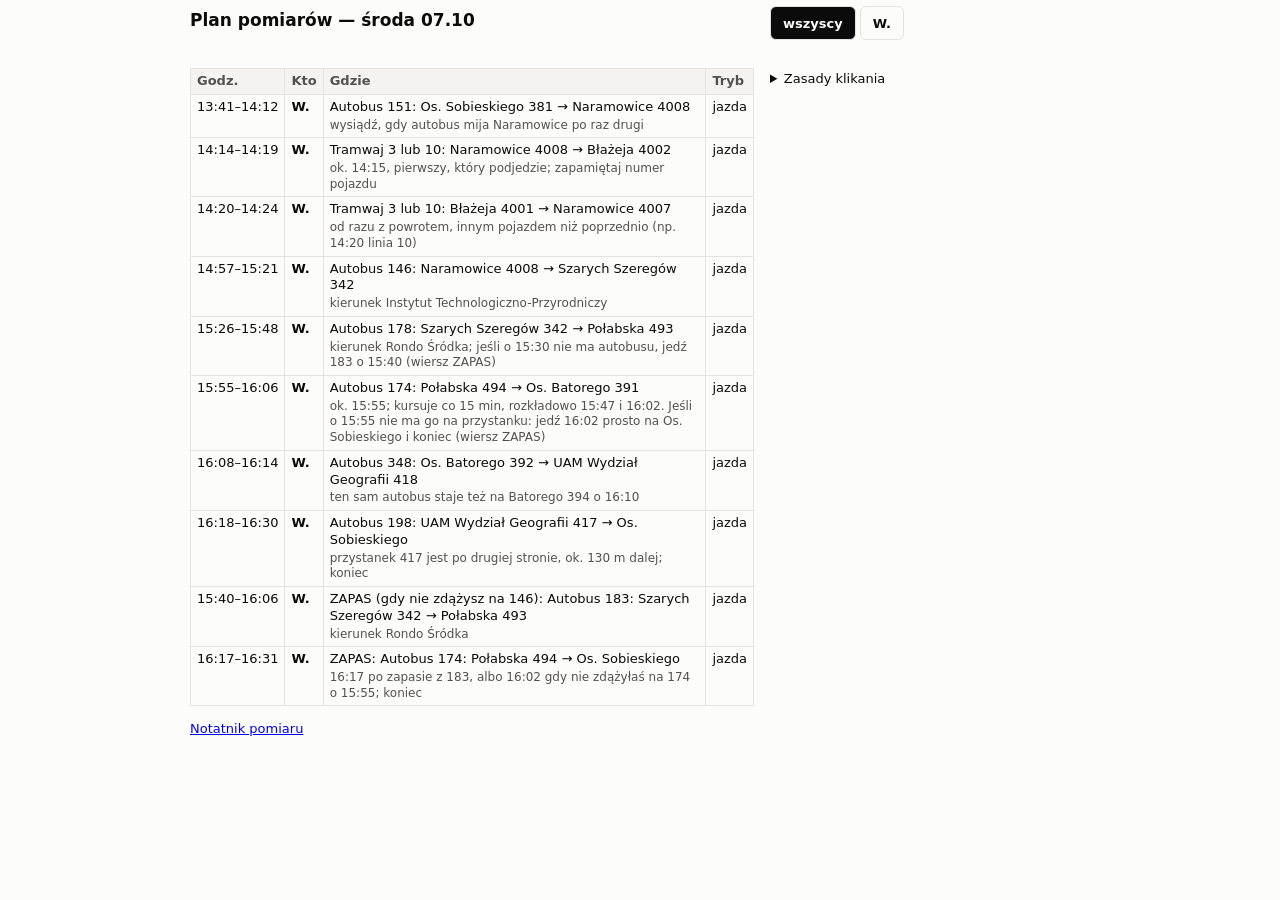
<file: plan-dnia.html>
<!doctype html>
<html lang="pl">
<head>
<meta charset="utf-8">
<meta name="viewport" content="width=device-width, initial-scale=1, viewport-fit=cover">
<title>Plan pomiarów</title>
<meta name="description" content="Plan dnia pomiarów terenowych: godziny, miejsca, osoby.">
<link rel="stylesheet" href="styl.css?v=973669867d">
</head>
<body style="padding:0 16px 32px">
<main id="plan" style="max-width:900px;margin:0 auto"></main>
<p class="drobny" style="max-width:900px;margin:8px auto"><a href="pomiar.html">Notatnik pomiaru</a></p>
<script src="plan.js?v=c5710c0d6f"></script>
<script>PlanDnia.rysuj(document.getElementById("plan"));</script>
</body>
</html>
</file>
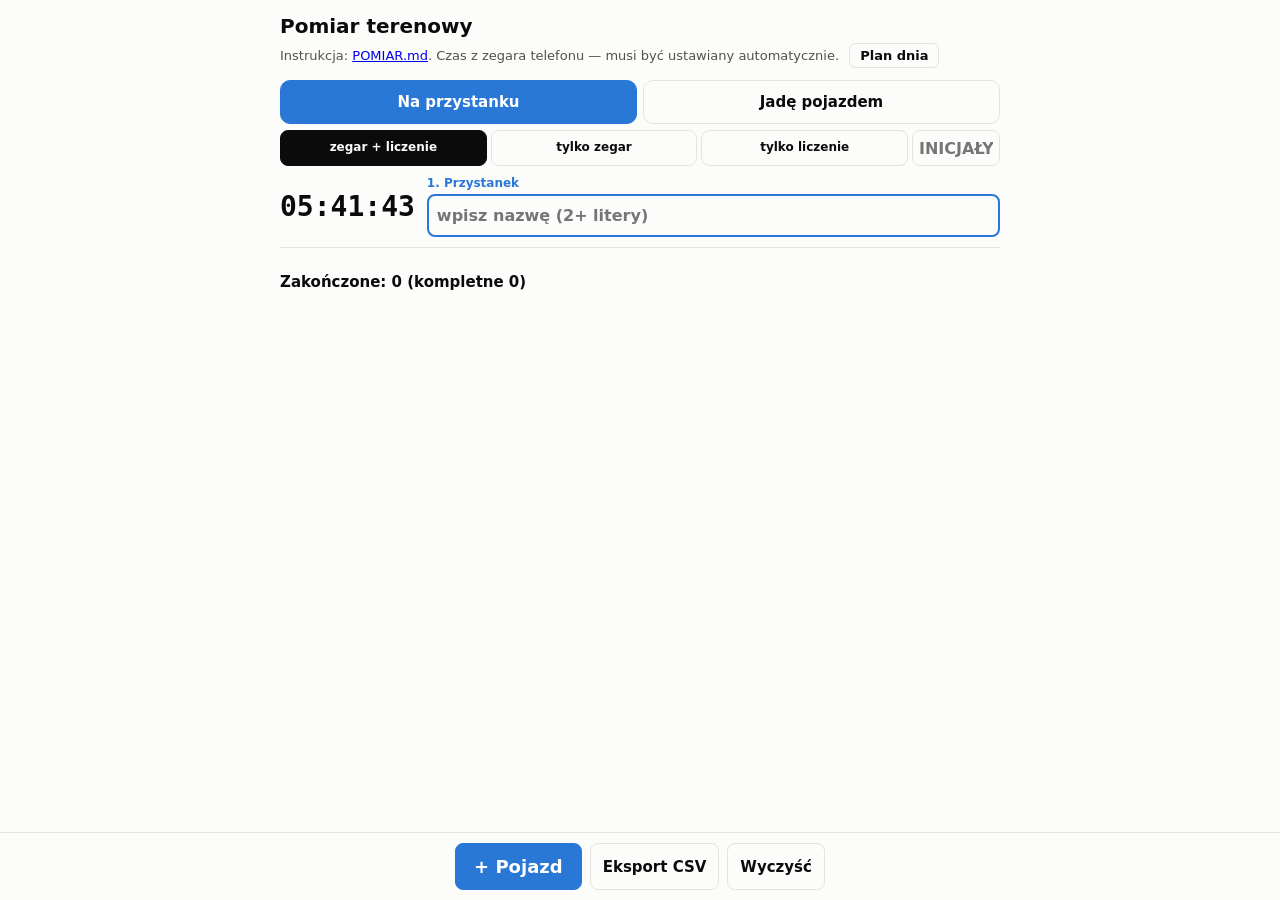
<file: pomiar.html>
<!doctype html>
<html lang="pl">
<head>
<meta charset="utf-8">
<meta name="viewport" content="width=device-width, initial-scale=1, viewport-fit=cover">
<title>Pomiar terenowy</title>
<meta name="description" content="Notatnik pomiaru terenowego: momenty zatrzymania, drzwi i ruszenia pojazdów na przystanku.">
<link rel="stylesheet" href="styl.css?v=973669867d">
<style>
  body { padding-bottom: 96px; }
  .zegar { font: 600 28px/1 ui-monospace, "SF Mono", Menlo, monospace; font-variant-numeric: tabular-nums; }
  .pasek-gora { position: sticky; top: 0; z-index: 5; background: var(--tlo); padding: 10px 0;
                border-bottom: 1px solid var(--linia); display: flex; gap: 12px; align-items: center;
                flex-wrap: wrap; max-width: 720px; margin: 0 auto; }
  .szukaj { position: relative; flex: 1 1 200px; min-width: 0; }
  .szukaj input { width: 100%; font-size: 16px; }
  .podpowiedzi { position: absolute; left: 0; right: 0; top: calc(100% + 4px); z-index: 20;
                 background: var(--tlo); border: 1px solid var(--linia); border-radius: 10px;
                 max-height: 55vh; overflow-y: auto; box-shadow: 0 6px 24px rgba(0,0,0,.18); }
  .podpowiedzi button { display: block; width: 100%; text-align: left; padding: 12px; min-height: 48px;
                        border: 0; border-bottom: 1px solid var(--linia); background: none; color: var(--tekst);
                        font: 15px/1.3 system-ui, sans-serif; touch-action: manipulation; }
  .podpowiedzi button small { display: block; color: var(--tekst-2); font-size: 12px; margin-top: 2px; }
  .podpowiedzi .pusto { padding: 12px; color: var(--tekst-2); font-size: 14px; }
  .pasek-gora input { font: inherit; padding: 8px; border-radius: 8px; border: 1px solid var(--linia);
                       background: var(--tlo); color: var(--tekst); flex: 1 1 200px; min-width: 0; }
  .karty, .lista { max-width: 720px; margin: 12px auto; display: grid; gap: 12px; }
  .karta { background: var(--tlo-2); border-radius: 12px; padding: 12px; border: 2px solid transparent; }
  .karta.blad { border-color: #e34948; }
  .pola { display: grid; grid-template-columns: 1fr 1fr; gap: 8px; margin-bottom: 10px; }
  .pola input { font: 600 20px/1.2 system-ui, sans-serif; padding: 10px; border-radius: 8px; width: 100%;
                border: 1px solid var(--linia); background: var(--tlo); color: var(--tekst); }
  .pola label { font-size: 12px; color: var(--tekst-2); display: flex; flex-direction: column; gap: 4px; }
  .przyciski { display: grid; grid-template-columns: 1fr 1fr; gap: 8px; }
  .przyciski button { min-height: 64px; font: 600 17px/1.2 system-ui, sans-serif; border-radius: 10px;
                      border: 1px solid var(--linia); background: var(--tlo); color: var(--tekst);
                      touch-action: manipulation; }
  .przyciski button.zrobione { background: var(--akcent); color: #fff; border-color: var(--akcent); }
  .przyciski button small { display: block; font: 500 13px/1.2 ui-monospace, Menlo, monospace; opacity: .9; margin-top: 4px; }
  .przyciski button.drugie { min-height: 48px; font-size: 15px; }
  .stopka-karty { display: flex; gap: 8px; margin-top: 10px; flex-wrap: wrap; align-items: center; }
  .stopka-karty button, .dol button { font: 600 15px system-ui, sans-serif; padding: 10px 14px; border-radius: 8px;
                      border: 1px solid var(--linia); background: var(--tlo); color: var(--tekst); }
  .stopka-karty .zakoncz { margin-left: auto; background: var(--tekst); color: var(--tlo); }
  .komunikat { font-size: 14px; color: #e34948; min-height: 1.2em; margin-top: 6px; }
  .wyniki { font: 13px ui-monospace, Menlo, monospace; color: var(--tekst-2); }
  details { margin-top: 8px; font-size: 14px; }
  details label { display: flex; gap: 8px; align-items: center; padding: 4px 0; }
  details input[type=text] { width: 100%; padding: 8px; border-radius: 8px; border: 1px solid var(--linia);
                             background: var(--tlo); color: var(--tekst); font: inherit; }
  .dol { position: fixed; left: 0; right: 0; bottom: 0; background: var(--tlo); border-top: 1px solid var(--linia);
         padding: 10px 16px calc(10px + env(safe-area-inset-bottom)); display: flex; gap: 8px; justify-content: center; flex-wrap: wrap; }
  .dol { flex-wrap: nowrap; } .dol button { padding: 10px 12px; white-space: nowrap; }
  .dol .glowny { background: var(--akcent); color: #fff; border-color: var(--akcent); font-size: 18px; padding: 12px 18px; }
  .pasazerowie { display: grid; grid-template-columns: 1fr 1fr; gap: 8px; margin: 10px 0 4px; }
  .licznik { display: flex; align-items: center; gap: 6px; background: var(--tlo); border: 1px solid var(--linia);
             border-radius: 10px; padding: 6px 6px 6px 10px; }
  .licznik span { flex: 1; font-size: 14px; } .licznik b { font-size: 20px; margin-left: 4px; }
  .licznik button { min-width: 48px; min-height: 48px; font: 700 22px system-ui; border-radius: 8px;
                    border: 1px solid var(--linia); background: var(--tlo-2); color: var(--tekst); touch-action: manipulation; }
  .licznik button.minus { min-width: 36px; font-size: 18px; }
  .drzwi { font-size: 12px; color: var(--tekst-2); display: flex; flex-direction: column; gap: 4px; }
  .drzwi select { font: 16px system-ui; padding: 8px; border-radius: 8px; border: 1px solid var(--linia);
                  background: var(--tlo); color: var(--tekst); }
  .tlok { display: flex; gap: 4px; align-items: end; }
  .tlok button { flex: 1; min-height: 40px; font-size: 12px; border-radius: 8px; border: 1px solid var(--linia);
                 background: var(--tlo); color: var(--tekst); }
  .tlok button.zrobione { background: var(--akcent); color: #fff; border-color: var(--akcent); }
  .tryby { display: flex; gap: 6px; max-width: 720px; margin: 8px auto 0; }
  .tryby button { flex: 1; min-height: 44px; font: 600 15px system-ui, sans-serif; border-radius: 10px;
                  border: 1px solid var(--linia); background: var(--tlo); color: var(--tekst); }
  .tryby button.zrobione { background: var(--akcent); color: #fff; border-color: var(--akcent); }
  [hidden] { display: none !important; }
  .nz { font-weight: 600; color: var(--bursztyn-tekst); margin: 0; }
  .przyciski.nie-stanal { margin: 4px 0 8px; }
  .przyciski.nie-stanal button { min-height: 56px; border: 2px solid #e3a008; }
  .plan-przycisk { font: 600 13px system-ui, sans-serif; padding: 4px 10px; border-radius: 6px; margin-left: 6px;
                   border: 1px solid var(--linia); background: var(--tlo); color: var(--tekst); }
  #plan { max-width: 720px; margin: 8px auto; }
  #jazda { max-width: 720px; margin: 12px auto; }
  .biezacy .szukaj { flex: none; }
  .pasazerowie { grid-template-columns: minmax(0, 1fr) minmax(0, 1fr); }
  .licznik { min-width: 0; padding-left: 8px; gap: 4px; }
  .licznik span { min-width: 0; font-size: 13px; }
  .glowny-duzy { width: 100%; min-height: 64px; font: 600 18px system-ui, sans-serif; border-radius: 12px;
                 border: 0; background: var(--akcent); color: #fff; }
  .kierunki { margin-bottom: 10px; flex-wrap: wrap; } .kierunki button { min-height: 44px; font-size: 14px; }
  .biezacy { display: flex; flex-direction: column; gap: 6px; margin-bottom: 6px; }
  .biezacy select { font: 600 18px system-ui, sans-serif; padding: 10px; border-radius: 8px; width: 100%;
                    border: 1px solid var(--linia); background: var(--tlo); color: var(--tekst); }
  .biezacy input { font: 15px system-ui, sans-serif; padding: 8px; border-radius: 8px; border: 1px solid var(--linia);
                   background: var(--tlo); color: var(--tekst); }
  #jazda details input { width: 100%; }
  .biezacy-wiersz { display: flex; gap: 6px; }
  .biezacy-wiersz select { flex: 1; min-width: 0; }
  .biezacy-wiersz button { min-width: 48px; font: 600 18px system-ui, sans-serif; border-radius: 8px;
                           border: 1px solid var(--linia); background: var(--tlo); color: var(--tekst); }
  .biezacy-wiersz button:disabled { opacity: .35; }
  .znaczniki { display: grid; grid-template-columns: 1fr 1fr 1fr; gap: 6px; margin-top: 10px; }
  .znaczniki button { min-height: 52px; font: 600 13px/1.2 system-ui, sans-serif; border-radius: 8px; padding: 6px 4px;
                      border: 1px solid var(--linia); background: var(--tlo); color: var(--tekst); touch-action: manipulation; }
  .znaczniki button small { display: block; font: 500 11px/1.2 system-ui, sans-serif; color: var(--tekst-2); margin-top: 3px; }
  .znaczniki button.trwa { border: 2px solid #e3a008; }
  .znaczniki button.zrobione { background: var(--akcent); color: #fff; border-color: var(--akcent); }
  .znaczniki button.zrobione small { color: #fff; }
  .uwaga-przyst { width: 100%; margin-top: 8px; font: 15px system-ui, sans-serif; padding: 8px; border-radius: 8px;
                  border: 1px solid var(--linia); background: var(--tlo); color: var(--tekst); }
  .korekta { display: flex; gap: 6px; align-items: center; flex-wrap: wrap; margin: 8px 0; padding: 8px;
             border: 2px solid #e3a008; border-radius: 10px; font-size: 14px; }
  .korekta span { flex-basis: 100%; }
  .korekta .usun-moment { flex-basis: 100%; color: #e34948; }
  .korekta .inne-momenty { flex-basis: 100%; display: flex; flex-wrap: wrap; gap: 6px; color: var(--tekst-2); font-size: 13px; }
  .korekta .inne-momenty button { font-size: 13px; }
  .korekta .inne-momenty small { display: block; font: 500 11px/1.2 ui-monospace, Menlo, monospace; color: var(--tekst-2); }
  .korekta button { flex: 1; min-height: 44px; font: 600 15px system-ui, sans-serif; border-radius: 8px;
                    border: 1px solid var(--linia); background: var(--tlo); color: var(--tekst); touch-action: manipulation; }
  .zegar-jazdy { display: grid; grid-template-columns: 1fr 1fr 1fr 1fr 40px; gap: 4px; margin: 8px 0; }
  .zegar-jazdy button { min-height: 50px; font: 600 12px/1.15 system-ui, sans-serif; border-radius: 8px; padding: 4px 2px;
                        border: 1px solid var(--linia); background: var(--tlo); color: var(--tekst); touch-action: manipulation; }
  .zegar-jazdy button small { display: block; font: 500 10px/1.2 ui-monospace, Menlo, monospace; color: var(--tekst-2); margin-top: 2px; }
  .zegar-jazdy button.zrobione { background: var(--akcent); color: #fff; border-color: var(--akcent); }
  .zegar-jazdy button.zrobione small { color: #fff; }
  .obc-wiersz { display: grid; grid-template-columns: 1fr 1fr; gap: 8px; align-items: end; margin-top: 10px; }
  .obc-wiersz .obciazenie input { width: 100%; }
  .obc-wiersz .drzwi select { width: 100%; }
  .obciazenie { display: flex; flex-direction: column; gap: 4px; font-size: 13px; color: var(--tekst-2); margin-top: 10px; }
  .obciazenie input { font: 600 18px system-ui, sans-serif; padding: 8px 10px; border-radius: 8px; width: 9em;
                      border: 1px solid var(--linia); background: var(--tlo); color: var(--tekst); }
  .podpowiedzi { -webkit-overflow-scrolling: touch; overscroll-behavior: contain; }
  .szybkie { display: grid; gap: 8px; max-width: 720px; margin: 10px auto 0; min-width: 0; }
  .szybkie:empty { display: none; }
  .pasazerowie .tlok { grid-column: 1 / -1; }
  /* 30.09: 1. nazwa (pole, kolor akcentu) i 2. kierunek (przyciski,
     bursztynowe) wyraznie rozne; ostatnio uzywane - szare, male */
  :root { --bursztyn-tekst: #a15c07; }
  @media (prefers-color-scheme: dark) { :root:not([data-theme="light"]) { --bursztyn-tekst: #f0b429; } }
  :root[data-theme="dark"] { --bursztyn-tekst: #f0b429; }
  .etyk { display: block; font: 600 12px system-ui, sans-serif; color: var(--tekst-2); margin-bottom: 4px; }
  .szukaj .etyk { color: var(--akcent); }
  #przystanek { border: 2px solid var(--akcent); font-weight: 600; }
  .kier-lista { display: grid; gap: 6px; }
  .kier-wiersz .etyk { color: var(--bursztyn-tekst); }
  .kier-wiersz.brak .kier-lista { padding: 4px; border-radius: 10px; outline: 2px dashed #e3a008; }
  .szybkie button.kier { font: 15px/1.25 system-ui, sans-serif; padding: 8px 12px; min-height: 48px; border-radius: 10px;
                         border: 2px solid #e3a008; background: rgba(227,160,8,.10); color: var(--tekst); text-align: left; }
  .szybkie button.kier b { font-weight: 600; }
  .szybkie button.kier small { display: block; font-size: 12px; color: var(--tekst-2); margin-top: 2px; }
  .szybkie button.kier.zrobione { background: #e3a008; color: #1a1a1a; }
  .szybkie button.kier.zrobione small { color: #3d2a00; }
  .szybkie .zmien-kier { justify-self: start; font: 600 13px system-ui, sans-serif; padding: 6px 10px; min-height: 34px;
                         border-radius: 8px; border: 1px dashed #e3a008; background: none; color: var(--bursztyn-tekst); }
  .ostatnie { display: flex; gap: 6px; align-items: center; overflow-x: auto; scrollbar-width: none; }
  .ostatnie::-webkit-scrollbar { display: none; }
  .ostatnie .etyk { display: inline; margin: 0; flex: none; }
  .ostatnie button { font: 13px/1.2 system-ui, sans-serif; padding: 6px 10px; min-height: 34px; border-radius: 8px;
                     border: 1px solid var(--linia); background: var(--tlo); color: var(--tekst-2); flex: none; white-space: nowrap; }
  .przyst-karty { display: flex; gap: 8px; align-items: center; justify-content: space-between; flex-wrap: wrap;
                  font: 600 15px system-ui, sans-serif; margin-bottom: 8px; }
  .w-strone { display: inline-block; font: 600 13px system-ui, sans-serif; color: var(--bursztyn-tekst);
              border: 1px solid #e3a008; border-radius: 12px; padding: 1px 8px; }
  .przyst-karty button { font: 13px system-ui, sans-serif; padding: 6px 10px; border-radius: 8px;
                         border: 1px solid #e3a008; background: var(--tlo); color: var(--tekst); }
  button.wiersz { width: 100%; background: none; border: 0; border-bottom: 1px solid var(--linia); color: var(--tekst);
                  text-align: left; font: 14px system-ui, sans-serif; padding: 10px 0; }
  .lista .wiersz { font-size: 14px; display: flex; justify-content: space-between; gap: 8px;
                   border-bottom: 1px solid var(--linia); padding: 6px 0; }
  /* 28.09: role i sekcje w kolorach - zegar niebieski, liczenie zielone, znaczniki bursztynowe */
  .role { display: flex; gap: 4px; max-width: 720px; margin: 6px auto 0; }
  .role button { flex: 1; min-height: 36px; font: 600 12px/1.1 system-ui, sans-serif; border-radius: 8px; padding: 4px;
                 border: 1px solid var(--linia); background: var(--tlo); color: var(--tekst); }
  .role button.zrobione { background: var(--tekst); color: var(--tlo); border-color: var(--tekst); }
  .role input { width: 5.5em; font: 600 14px system-ui, sans-serif; padding: 6px; border-radius: 8px; text-align: center;
                border: 1px solid var(--linia); background: var(--tlo); color: var(--tekst); text-transform: uppercase; }
  .sekcja { border-left: 5px solid; border-radius: 6px; padding: 6px 6px 6px 8px; margin: 8px 0; }
  .sek-zegar { border-color: #2f6fd6; background: rgba(47, 111, 214, .08); }
  .sek-liczenie { border-color: #1f9d55; background: rgba(31, 157, 85, .08); }
  .sek-znaczniki { border-color: #e3a008; background: rgba(227, 160, 8, .08); }
  .sekcja .pasazerowie, .sekcja .znaczniki, .sekcja .zegar-jazdy { margin-top: 0; }
  .sek-zegar .przyciski button.zrobione, .sek-zegar .zegar-jazdy button.zrobione { background: #2f6fd6; border-color: #2f6fd6; }
  .zegar-jazdy { grid-template-columns: 1fr 1fr 1fr 1fr 44px; gap: 6px; }
  .zegar-jazdy button { min-height: 68px; font-size: 15px; }
  .zegar-jazdy button small { font-size: 11px; }
  .zegar-jazdy button.edytowane { outline: 3px solid #e3a008; }
  .sekcja .licznik { flex-wrap: wrap; padding: 6px; }
  .sekcja .licznik span { flex-basis: 100%; font-size: 14px; }
  .sekcja .licznik button { flex: 1; min-width: 0; }
  .licznik button.piec { font-size: 15px; }
  .sek-zegar .zegar-jazdy { grid-template-columns: 1fr 1fr 1fr 1fr 34px; gap: 4px; }
  .sek-zegar .zegar-jazdy button { padding: 4px 1px; font-size: 14px; }
  .szac { grid-column: 1 / -1; min-height: 40px; font: 600 13px system-ui, sans-serif; border-radius: 8px;
          border: 1px dashed var(--linia); background: var(--tlo); color: var(--tekst-2); }
  .szac.zrobione { border: 2px solid #1f9d55; color: var(--tekst); }
  /* 29.09: drugie zatrzymanie w jezdzie, ponowne otwarcie drzwi, powod czekania */
  .zegar-jazdy2 { display: grid; grid-template-columns: 1fr 1fr; gap: 4px; margin-top: 4px; }
  .zegar-jazdy2 button { min-height: 46px; font: 600 12px/1.15 system-ui, sans-serif; border-radius: 8px; padding: 4px 2px;
                         border: 1px solid var(--linia); background: var(--tlo); color: var(--tekst); touch-action: manipulation; }
  .zegar-jazdy2 button small { display: block; font: 500 10px/1.2 ui-monospace, Menlo, monospace; color: var(--tekst-2); }
  .zegar-jazdy2 button.zrobione { background: #2f6fd6; border-color: #2f6fd6; color: #fff; }
  .zegar-jazdy2 button.zrobione small { color: #fff; }
  /* 10.10: korekta "Stanal" po "Ruszyl" - przycisk "Stanal" zaczyna wtedy nastepny przystanek */
  .popraw-stop { margin-top: 4px; }
  .popraw-stop button { width: 100%; min-height: 40px; font: 600 13px/1.15 system-ui, sans-serif; border-radius: 8px; padding: 4px 6px;
                        border: 1px dashed var(--linia); background: var(--tlo); color: var(--tekst); touch-action: manipulation; }
  .popraw-stop button small { margin-left: 6px; font: 500 12px ui-monospace, Menlo, monospace; color: var(--tekst-2); }
  .ponowne { min-height: 40px; font: 600 12px/1.15 system-ui, sans-serif; border-radius: 8px; padding: 4px 6px;
             border: 1px dashed var(--linia); background: var(--tlo); color: var(--tekst); touch-action: manipulation; }
  /* 02.10: wlasny wiersz (nie pod "Ruszyl"), obok cofniecie */
  .ponowne-wiersz { display: flex; gap: 6px; margin-top: 8px; }
  .ponowne-wiersz .ponowne { flex: 1; }
  .ponowne-wiersz .cofnij-ponowne { flex: 0 0 45%; border-style: solid; }
  .cofnij-ponowne small { display: block; font: 500 11px/1.2 ui-monospace, Menlo, monospace; color: var(--tekst-2); margin-top: 2px; }
  .znaczniki { grid-template-columns: repeat(auto-fit, minmax(80px, 1fr)); margin-top: 0; }
  .powody span { flex-basis: 100%; }
  .powody { display: flex; gap: 4px; align-items: center; flex-wrap: wrap; margin-top: 6px; font-size: 12px; color: var(--tekst-2); }
  .powody button { flex: 1; min-height: 36px; font: 600 12px system-ui, sans-serif; border-radius: 8px; padding: 2px 6px;
                   border: 1px solid var(--linia); background: var(--tlo); color: var(--tekst); touch-action: manipulation; }
  .powody button.zrobione { background: #e3a008; border-color: #e3a008; color: #111; }
  /* iPhone/Safari (30.09, lag u N.): pole < 16 px powieksza strone przy
     dotknieciu, a szybkie dwa dotkniecia przycisku - podwojne powiekszenie */
  button, select, input { touch-action: manipulation; }
  .pasek-gora input, details input[type=text], .biezacy input, .uwaga-przyst, #obserwator { font-size: 16px; }
</style>
</head>
<body>
<header style="max-width:720px;margin:0 auto">
  <h1 style="font-size:20px;margin:12px 0 2px">Pomiar terenowy</h1>
  <p class="drobny">Instrukcja: <a href="https://github.com/JedrzejF/ztm-poznan-web/blob/main/POMIAR.md">POMIAR.md</a>. Czas z zegara telefonu — musi być ustawiany automatycznie. <button type="button" class="plan-przycisk" id="plan-przycisk">Plan dnia</button></p>
  <div class="tryby" role="tablist">
    <button type="button" data-tryb="postoj">Na przystanku</button>
    <button type="button" data-tryb="jazda">Jadę pojazdem</button>
  </div>
  <div class="role">
    <button type="button" data-rola="zegar_liczenie">zegar + liczenie</button>
    <button type="button" data-rola="zegar">tylko zegar</button>
    <button type="button" data-rola="liczenie">tylko liczenie</button>
    <input id="obserwator" type="text" maxlength="4" placeholder="inicjały" aria-label="Twoje inicjały"
           autocomplete="off" autocapitalize="characters" spellcheck="false">
  </div>
</header>
<div class="pasek-gora">
  <span class="zegar" id="zegar">--:--:--</span>
  <div class="szukaj">
    <span class="etyk">1. Przystanek</span>
    <input id="przystanek" type="search" placeholder="wpisz nazwę (2+ litery)" aria-label="Przystanek"
           autocomplete="off" autocorrect="off" autocapitalize="off" spellcheck="false" enterkeyhint="done">
    <div id="podpowiedzi" class="podpowiedzi" role="listbox" hidden></div>
  </div>
</div>
<div id="szybkie" class="szybkie"></div>

<section class="karty" id="karty" aria-live="polite"></section>
<section class="lista" id="lista"></section>
<section id="jazda" hidden></section>
<section id="plan" hidden></section>

<div class="dol">
  <button class="glowny" id="nowy" type="button">+ Pojazd</button>
  <button id="eksport" type="button">Eksport CSV</button>
  <button id="wyczysc" type="button">Wyczyść</button>
</div>

<script src="plan.js?v=c5710c0d6f"></script>
<script src="pomiar-logika.js?v=a0eabd4d51"></script>
<script src="pomiar.js?v=8a04b97989"></script>
</body>
</html>
</file>
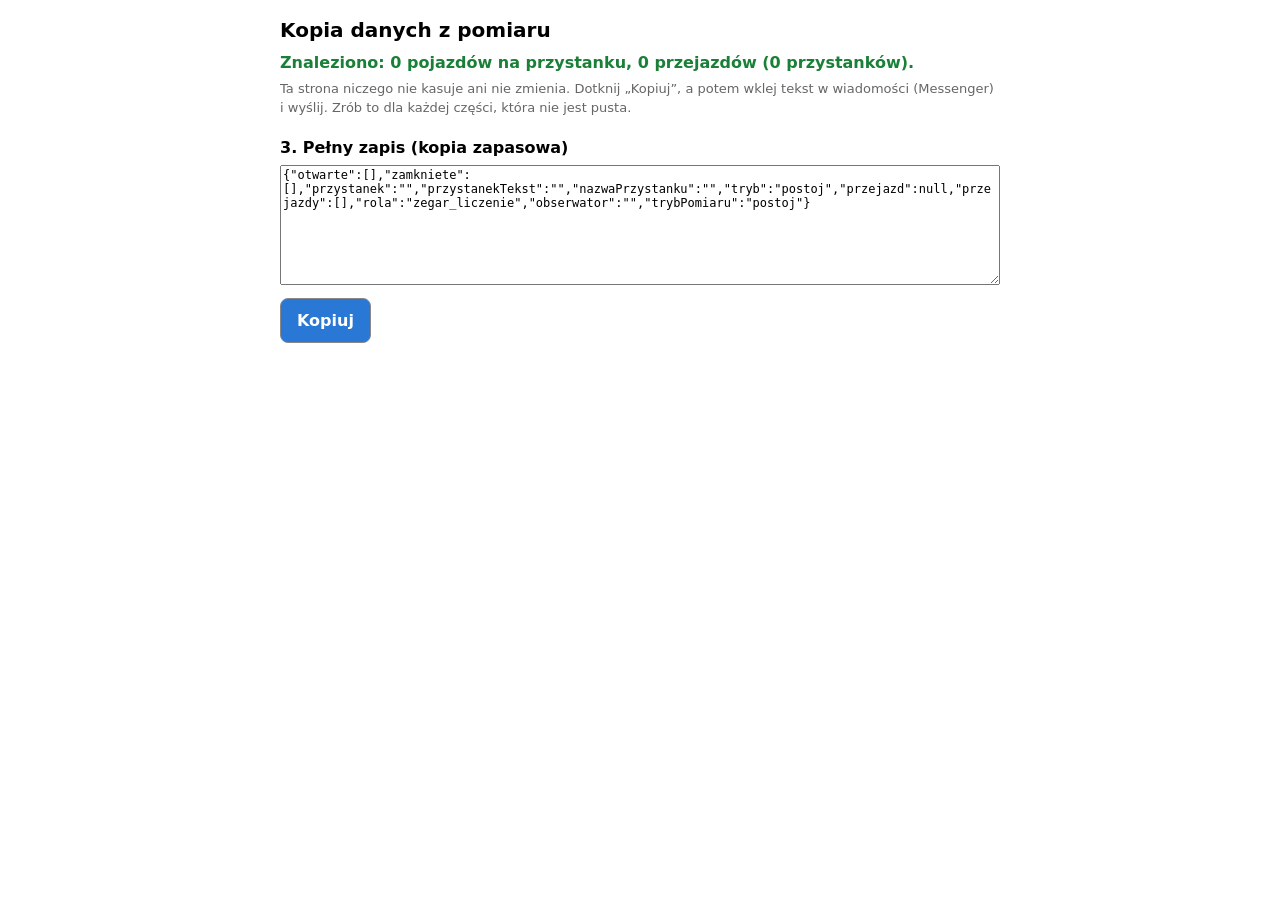
<file: ratunek.html>
<!doctype html>
<html lang="pl">
<head>
<meta charset="utf-8">
<meta name="viewport" content="width=device-width, initial-scale=1">
<title>Pomiar — kopia danych</title>
<!-- ratunek.html (30.09): przegladarka wbudowana w Messengera nie pozwala ani
     udostepnic pliku, ani go pobrac, a inna przegladarka nie widzi danych
     zapisanych w tej. Ta strona NICZEGO nie zmienia i nie kasuje - tylko czyta
     zapis notatnika z tej samej przegladarki i pokazuje go jako tekst do
     skopiowania. Otwierac w TEJ SAMEJ przegladarce, w ktorej byl pomiar. -->
<style>
  body { font: 16px/1.4 system-ui, sans-serif; margin: 0; padding: 16px; max-width: 720px; margin: 0 auto; }
  h1 { font-size: 20px; margin: 0 0 8px; }
  h2 { font-size: 16px; margin: 20px 0 6px; }
  p { margin: 6px 0; }
  textarea { width: 100%; height: 120px; font: 12px ui-monospace, Menlo, monospace; box-sizing: border-box; }
  button { font: 600 16px system-ui, sans-serif; padding: 12px 16px; border-radius: 8px; border: 1px solid #888;
           background: #2a78d6; color: #fff; margin: 6px 6px 0 0; touch-action: manipulation; }
  .ok { color: #1a7f37; font-weight: 600; }
  .zle { color: #c0392b; font-weight: 600; }
  .drobny { font-size: 13px; color: #666; }
</style>
</head>
<body>
<h1>Kopia danych z pomiaru</h1>
<p id="stan">Czytam zapis…</p>
<p class="drobny">Ta strona niczego nie kasuje ani nie zmienia. Dotknij „Kopiuj”, a potem wklej tekst
w wiadomości (Messenger) i wyślij. Zrób to dla każdej części, która nie jest pusta.</p>
<div id="czesci"></div>
<script src="pomiar-logika.js?v=a0eabd4d51"></script>
<script>
(function () {
  "use strict";
  var P = window.Pomiar, stan = null, el = document.getElementById("stan"), box = document.getElementById("czesci");
  try { stan = JSON.parse(localStorage.getItem("ztm-pomiar-v1") || "null"); } catch (e) { stan = null; }
  if (!stan) {
    el.className = "zle";
    el.textContent = "W tej przeglądarce nie ma zapisanych pomiarów. Otwórz ten adres w tej samej przeglądarce, w której był pomiar (np. kliknij link w Messengerze).";
    return;
  }
  var postoje = (stan.zamkniete || []).concat(stan.otwarte || []);
  var jazdy = (stan.przejazdy || []).concat(stan.przejazd ? [stan.przejazd] : []);
  var przyst = jazdy.reduce(function (a, j) { return a + (j.postoje || []).length; }, 0);
  el.className = "ok";
  el.textContent = "Znaleziono: " + postoje.length + " pojazdów na przystanku, " + jazdy.length +
    " przejazdów (" + przyst + " przystanków)" + (stan.obserwator ? " — " + stan.obserwator : "") + ".";

  function czesc(tytul, tekst) {
    var d = document.createElement("div");
    var h = document.createElement("h2"); h.textContent = tytul; d.appendChild(h);
    var t = document.createElement("textarea"); t.readOnly = true; t.value = tekst; d.appendChild(t);
    var k = document.createElement("button"); k.type = "button"; k.textContent = "Kopiuj"; d.appendChild(k);
    var info = document.createElement("span"); info.className = "drobny"; d.appendChild(info);
    k.addEventListener("click", function () {
      var gotowe = function () { info.className = "ok"; info.textContent = " skopiowano — wklej w wiadomości"; };
      var recznie = function () {
        t.focus(); t.select(); t.setSelectionRange(0, t.value.length);
        var ok = false; try { ok = document.execCommand("copy"); } catch (e) { ok = false; }
        if (ok) gotowe(); else { info.className = "zle"; info.textContent = " zaznaczono — wybierz „Kopiuj” z menu nad tekstem"; }
      };
      if (navigator.clipboard && navigator.clipboard.writeText) navigator.clipboard.writeText(t.value).then(gotowe, recznie);
      else recznie();
    });
    if (navigator.share) {
      var u = document.createElement("button"); u.type = "button"; u.textContent = "Udostępnij jako tekst"; d.appendChild(u);
      u.addEventListener("click", function () { navigator.share({ title: tytul, text: t.value }).catch(function () {}); });
    }
    box.appendChild(d);
  }
  if (postoje.length) czesc("1. Na przystanku (pomiar_*.csv)", P.csv(postoje));
  if (przyst) czesc("2. Przejazdy (przejazdy_*.csv)", P.csvPrzejazdy(jazdy));
  czesc("3. Pełny zapis (kopia zapasowa)", JSON.stringify(stan));
})();
</script>
</body>
</html>
</file>
<file: styl.css>
:root {
  color-scheme: light;
  --tlo: #fcfcfb;
  --tlo-2: #f4f3f0;
  --tekst: #0b0b0b;
  --tekst-2: #52514e;
  --linia: #e4e3df;
  --akcent: #2a78d6;
}
@media (prefers-color-scheme: dark) {
  :root:not([data-theme="light"]) {
    color-scheme: dark;
    --tlo: #1a1a19;
    --tlo-2: #242422;
    --tekst: #ffffff;
    --tekst-2: #c3c2b7;
    --linia: #383835;
    --akcent: #3987e5;
  }
}
:root[data-theme="dark"] {
  color-scheme: dark;
  --tlo: #1a1a19;
  --tlo-2: #242422;
  --tekst: #ffffff;
  --tekst-2: #c3c2b7;
  --linia: #383835;
  --akcent: #3987e5;
}

* { box-sizing: border-box; }
body {
  margin: 0; padding: 0 16px 32px;
  background: var(--tlo); color: var(--tekst);
  font: 15px/1.45 system-ui, -apple-system, "Segoe UI", sans-serif;
}
header, .sterowanie, .legenda, main, .tabela, footer { max-width: 1200px; margin: 0 auto; }
h1 { font-size: 24px; margin: 20px 0 4px; }
h2 { font-size: 16px; margin: 0 0 8px; }
.podtytul, .drobny { color: var(--tekst-2); margin: 0 0 12px; }
.drobny { font-size: 13px; }

.sterowanie {
  display: flex; flex-wrap: wrap; gap: 12px 28px; align-items: flex-end;
  padding: 12px 0; border-top: 1px solid var(--linia);
}
.suwak { display: flex; flex-direction: column; gap: 4px; min-width: 260px; flex: 1 1 260px; }
.suwak input { width: 100%; accent-color: var(--akcent); }
output { font-variant-numeric: tabular-nums; font-weight: 600; margin-left: 6px; }
fieldset { border: 0; padding: 0; margin: 0; display: flex; gap: 12px; flex-wrap: wrap; }
legend { color: var(--tekst-2); font-size: 13px; padding: 0; margin-bottom: 4px; width: 100%; }
fieldset label { white-space: nowrap; }

.legenda { display: flex; align-items: center; gap: 10px; flex-wrap: wrap;
           font-size: 13px; color: var(--tekst-2); padding-bottom: 10px; }
.legenda .pasek { width: 180px; height: 8px; border-radius: 4px; }
.legenda .brak i { display: inline-block; width: 22px; height: 3px; border-radius: 2px;
                   vertical-align: middle; margin-right: 4px; background: var(--linia); }

main { display: grid; grid-template-columns: minmax(0, 1fr) 320px; gap: 16px; }
#mapa { height: 62vh; min-height: 380px; border-radius: 8px; border: 1px solid var(--linia); }
#panel { background: var(--tlo-2); border-radius: 8px; padding: 14px; }
#profil { width: 100%; height: auto; }
#profil text { fill: var(--tekst-2); font-size: 9px; }

.tabela { margin-top: 24px; overflow-x: auto; }
table { width: 100%; border-collapse: collapse; font-size: 14px; }
th, td { text-align: left; padding: 6px 8px; border-bottom: 1px solid var(--linia); }
th { color: var(--tekst-2); font-weight: 500; font-size: 13px; }
td.l, th.l { text-align: right; font-variant-numeric: tabular-nums; }
tbody tr { cursor: pointer; }
tbody tr:hover { background: var(--tlo-2); }
.kropka { display: inline-block; width: 10px; height: 10px; border-radius: 5px; margin-right: 6px; vertical-align: -1px; }

footer { margin-top: 20px; border-top: 1px solid var(--linia); padding-top: 12px; }
.leaflet-tooltip { white-space: pre-line; font: 13px/1.4 system-ui, sans-serif; }

@media (max-width: 760px) {
  main { grid-template-columns: 1fr; }
  #mapa { height: 55vh; }
}

.filtry { display: flex; flex-wrap: wrap; gap: 10px 20px; align-items: end; margin: 8px 0 12px; }
.filtry label { display: flex; flex-direction: column; gap: 4px; font-size: 13px; color: var(--tekst-2); }
.filtry input, .filtry select, .filtry button {
  font: inherit; font-size: 14px; color: var(--tekst); background: var(--tlo);
  border: 1px solid var(--linia); border-radius: 6px; padding: 6px 8px; min-width: 200px; }
.filtry button { min-width: 0; cursor: pointer; }
.slupek { display: flex; height: 10px; width: 160px; border-radius: 3px; overflow: hidden; gap: 2px; }
.slupek i { display: block; height: 100%; }
tr.suma td { font-weight: 600; }
#schody-wykres { width: 100%; max-width: 640px; height: auto; display: block; margin: 4px 0 12px; }
#schody-wykres text { fill: var(--tekst-2); font-size: 10px; }
#schody-tab tr { cursor: default; }
#schody-tab tr:hover { background: none; }
</file>
